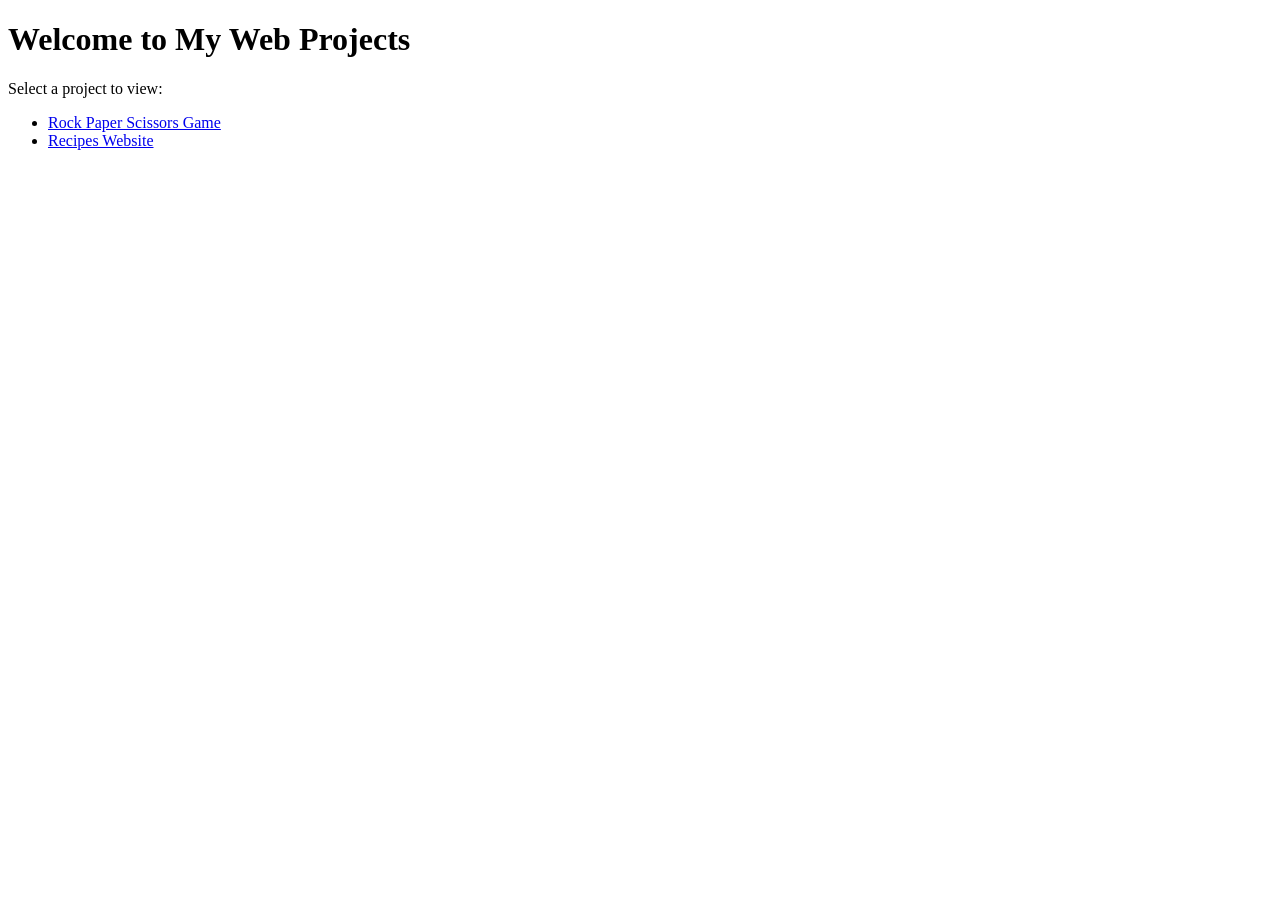
<file: index.html>
<!DOCTYPE html>
<html lang="en">
<head>
    <meta charset="UTF-8">
    <meta name="viewport" content="width=device-width, initial-scale=1.0">
    <title>My Projects</title>
</head>
<body>
    <h1>Welcome to My Web Projects</h1>
    <p>Select a project to view:</p>
    
    <ul>
        <li><a href="./Game(Rock,Paper,Scissor)/index.html">Rock Paper Scissors Game</a></li>
        <li><a href="./FoodRecipes/index.html">Recipes Website</a></li>
    </ul>
</body>
</html>
</file>
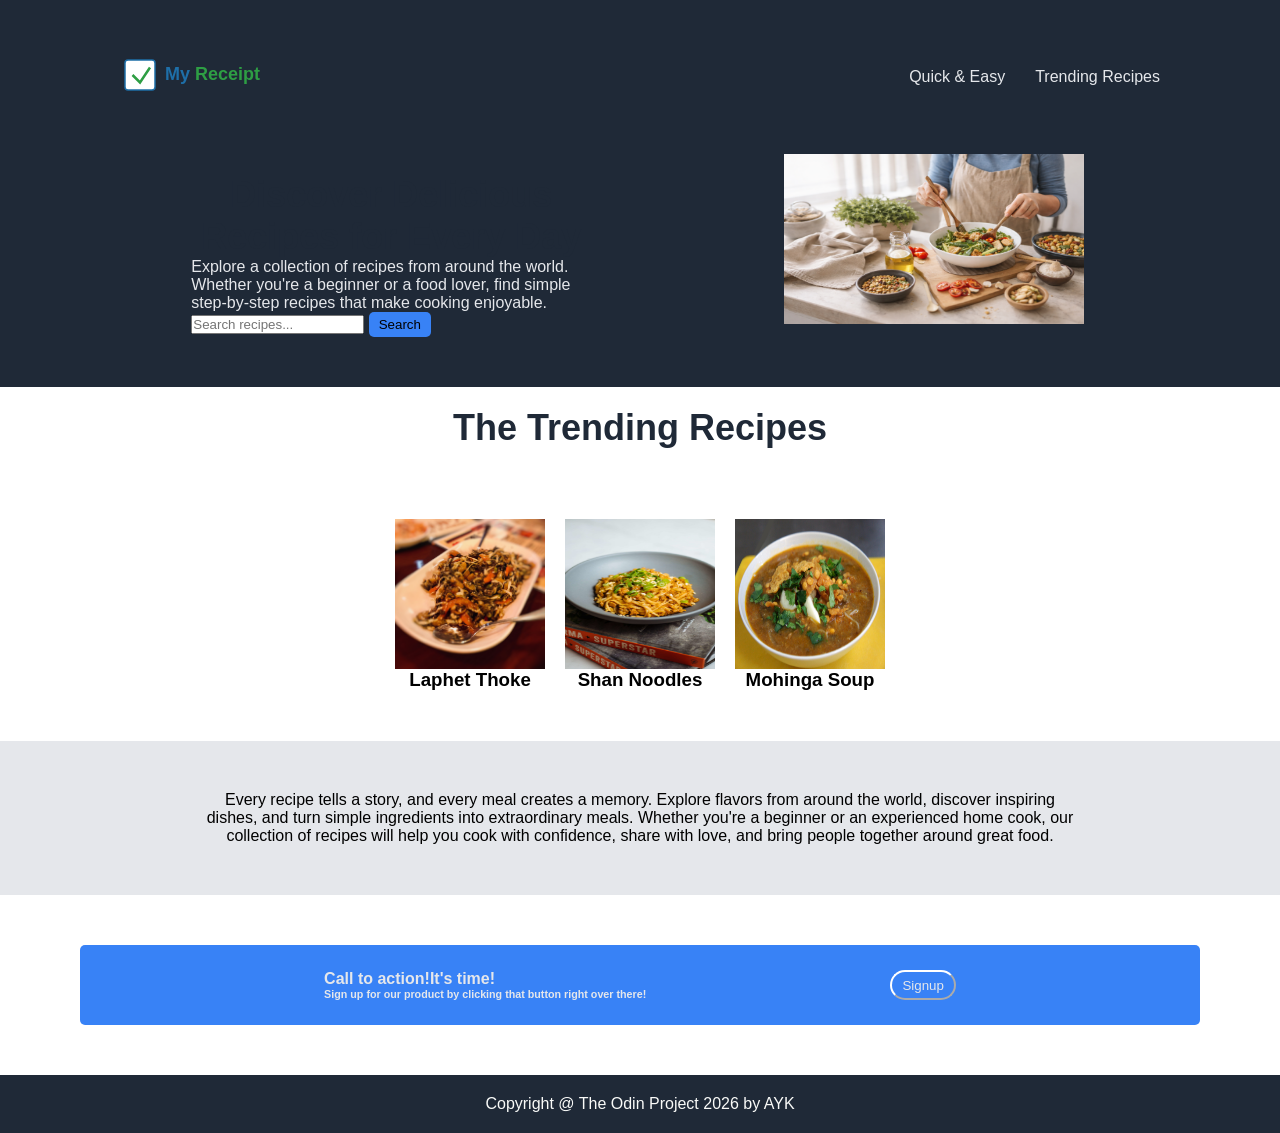
<file: FoodRecipes/index.html>
<!DOCTYPE html>
<html lang="en">
<head>
    <meta charset="UTF-8">
    <meta name="viewport" content="width=device-width, initial-scale=1.0">
    <title>Odin Recipes</title>
    <link rel="stylesheet" href="./recipes.css">
</head>
<body>

    <!--Navigation bar-->
    <nav >
        
        <ul class="nav-links">
            <li class="logo"><img src ="./logo.svg" width="150px" height="150px" alt="logo with note& pencil"></li>
            <li><a href="./recipes/Lahpet.html">Quick & Easy</a></li>
            <li><a href="./recipes/shan.html">Trending Recipes</a></li>
        </ul>
    </nav>

    <!--header-->
    <header>
        <div class="info">
            <h1>
                Discover Delicious Recipes for Every Day
            </h1>
            <p>
            Explore a collection of recipes from around the world. 
            Whether you're a beginner or a food lover, find simple step-by-step recipes that make cooking enjoyable.
            </p>
            <input type="text" placeholder="Search recipes..." >
            <button>Search</button>
        </div>
        <div class="header-Img">
            <img src="./header.png" width="300px" height="170px" alt="chef preparing meal on the table">
         </div>

    </header>


    <!--main-->  
   <main>
        <h1>The Trending Recipes</h1> 

           <div class="wrapper">
                <div>
                   
                    <a href="./recipes/Lahpet.html"> <img src="./Laphet Thoke.png" width="150px" height="150px" alt="Tea Leaf salad on the white plate with two spoons"></a>
                    <h3>Laphet Thoke</h3>
                </div>
                <div>
                    
                    <a href="./recipes/shan.html"><img src="./Shannoodle.jpg" width="150px" height="150px" alt="Shan Noodle on the plate "></a>
                    <h3>Shan Noodles</h3>
                </div>
                <div>
                    <a href="./recipes/mohinga.html"><img src="./mohinga.jpg" width="150px" height="150px" alt="Mohinga Soup on the white plate "></a>
                    <h3>Mohinga Soup</h3>
                </div>
            </div>

            <section class="quote">
                <p >
                        Every recipe tells a story, and every meal creates a memory. Explore flavors from around the world, discover inspiring dishes, and turn simple ingredients into extraordinary meals. Whether you're a beginner or an experienced home cook, our collection of recipes will help you cook with confidence, share with love, and bring people together around great food.  
                </p>
            </section>

            <section class="signup">
                <div>
                    <h4>Call to action!It's time!</h4>
                    <h6>Sign up for our product by clicking that button right over there!</h6>
                </div>
                <button>Signup</button>
            </section>

    </main> 

    <footer>
        <p>Copyright @ The Odin Project 2026 by AYK</p>
    </footer>
    
</body>
</html>
</file>
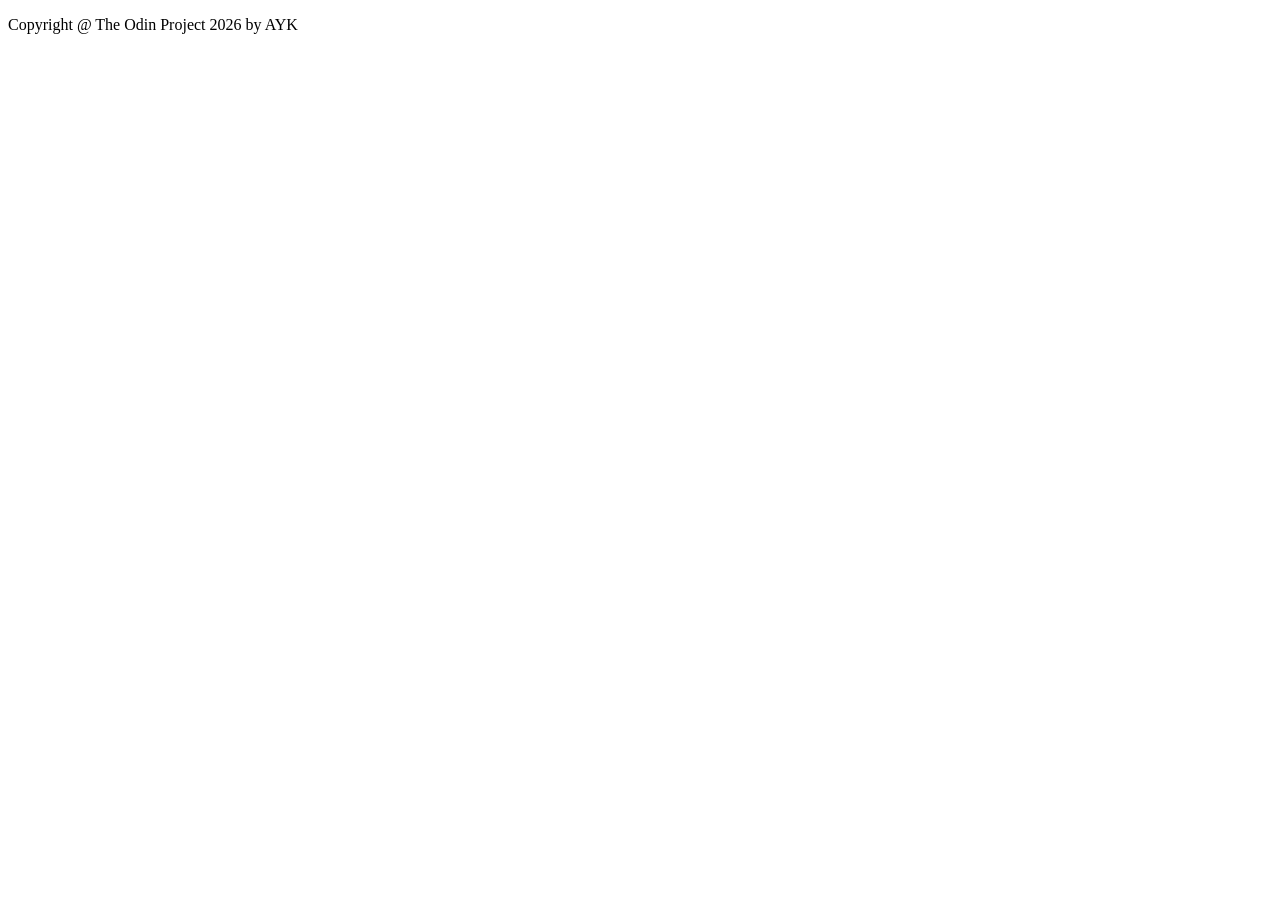
<file: Game(Rock,Paper,Scissor)/index.html>
<!DOCTYPE html>
<html lang="en">
<head>
    <meta charset="UTF-8">
    <meta name="viewport" content="width=device-width, initial-scale=1.0">
    <title>Rock,Paper,Scissor Game</title>
</head>
<body>

    <footer>
        <p>Copyright @ The Odin Project 2026 by AYK</p>
    </footer>
    <script src="game.js"></script>
    
</body>
</html>
</file>
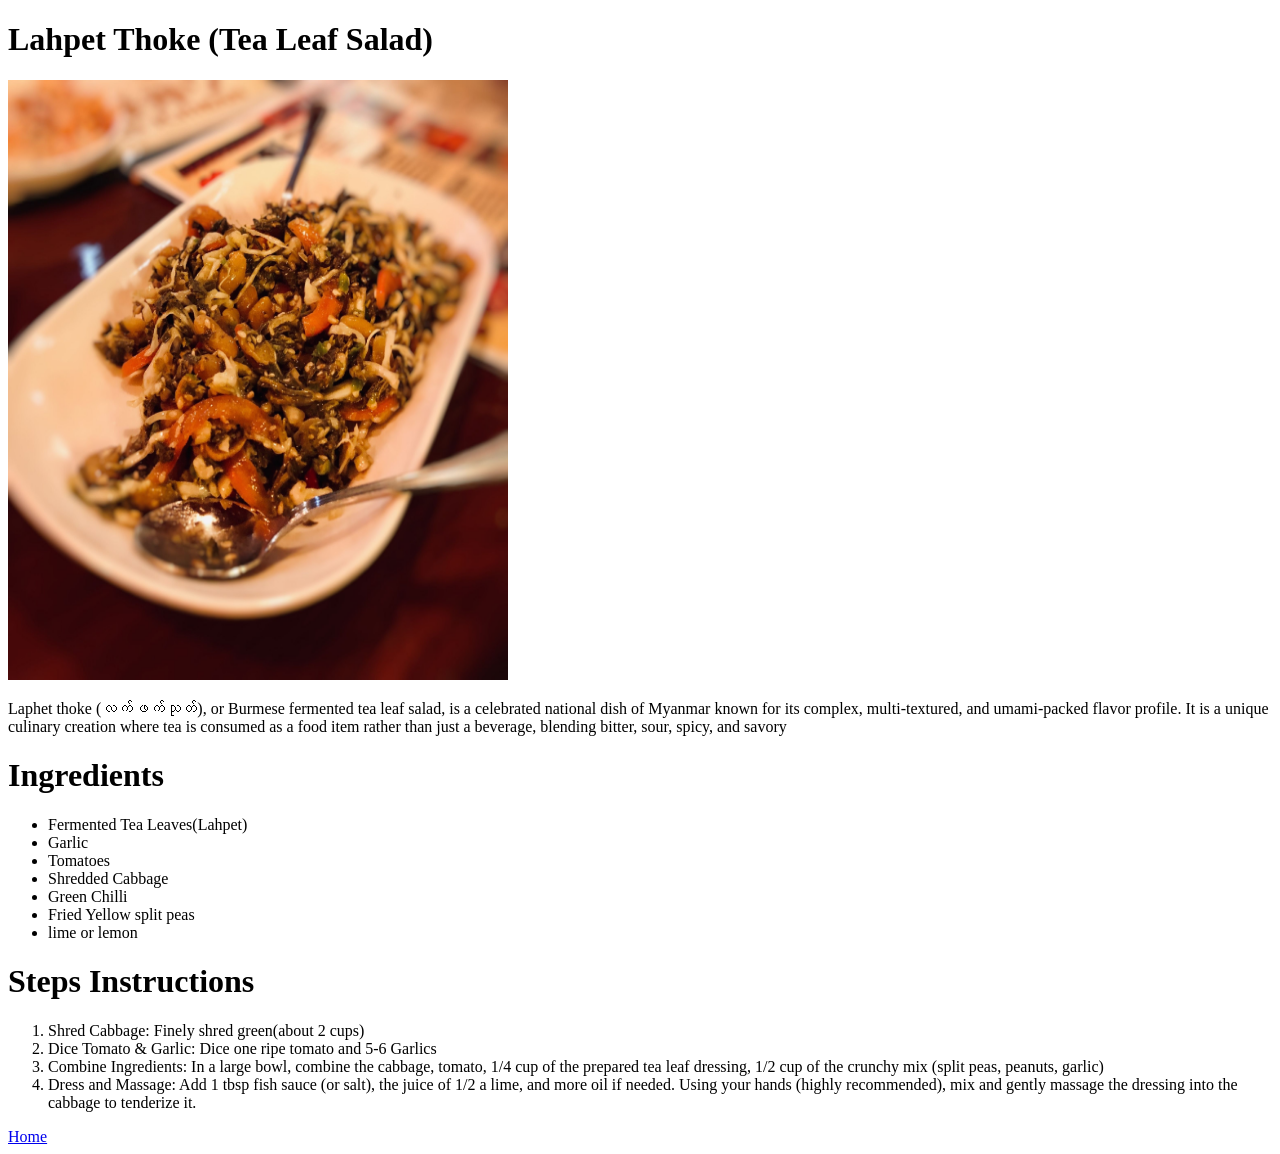
<file: recipes/Lahpet.html>
<!DOCTYPE html>
<html lang="en">
<head>
    <meta charset="UTF-8">
    <meta name="viewport" content="width=device-width, initial-scale=1.0">
    <title>Lahpet Thoke (Tea Leaf Salad)</title>
</head>
<body>
    <h1>Lahpet Thoke (Tea Leaf Salad)</h1>
    <img src="../Laphet Thoke.png" width="500px" height="600px" alt="Tea Leaf salad on the white plate with two spoons">
    <p>Laphet thoke (လက်ဖက်သုတ်), or Burmese fermented tea leaf salad, is a celebrated national dish of Myanmar known for its complex, multi-textured, and umami-packed flavor profile. It is a unique culinary creation where tea is consumed as a food item rather than just a beverage, blending bitter, sour, spicy, and savory</p>
    <h1>Ingredients</h1>
    <ul>
        <li>Fermented Tea Leaves(Lahpet)</li>
        <li>Garlic</li>
        <li>Tomatoes</li>
        <li>Shredded Cabbage</li>
        <li>Green Chilli</li>
        <li>Fried Yellow split peas</li>
        <li>lime or lemon</li>
    </ul>
    <h1>Steps Instructions</h1>
    <ol>
        <li>Shred Cabbage: Finely shred green(about 2 cups)</li>
        <li>Dice Tomato & Garlic: Dice one ripe tomato and 5-6 Garlics</li>
        <li>Combine Ingredients: In a large bowl, combine the cabbage, tomato, 1/4 cup of the prepared tea leaf dressing, 1/2 cup of the crunchy mix (split peas, peanuts, garlic)</li>
        <li>Dress and Massage: Add 1 tbsp fish sauce (or salt), the juice of 1/2 a lime, and more oil if needed. Using your hands (highly recommended), mix and gently massage the dressing into the cabbage to tenderize it.</li>

    </ol>
    <footer>
        <a href="../index.html">Home</a>
    </footer>
</body>
</html>
</file>
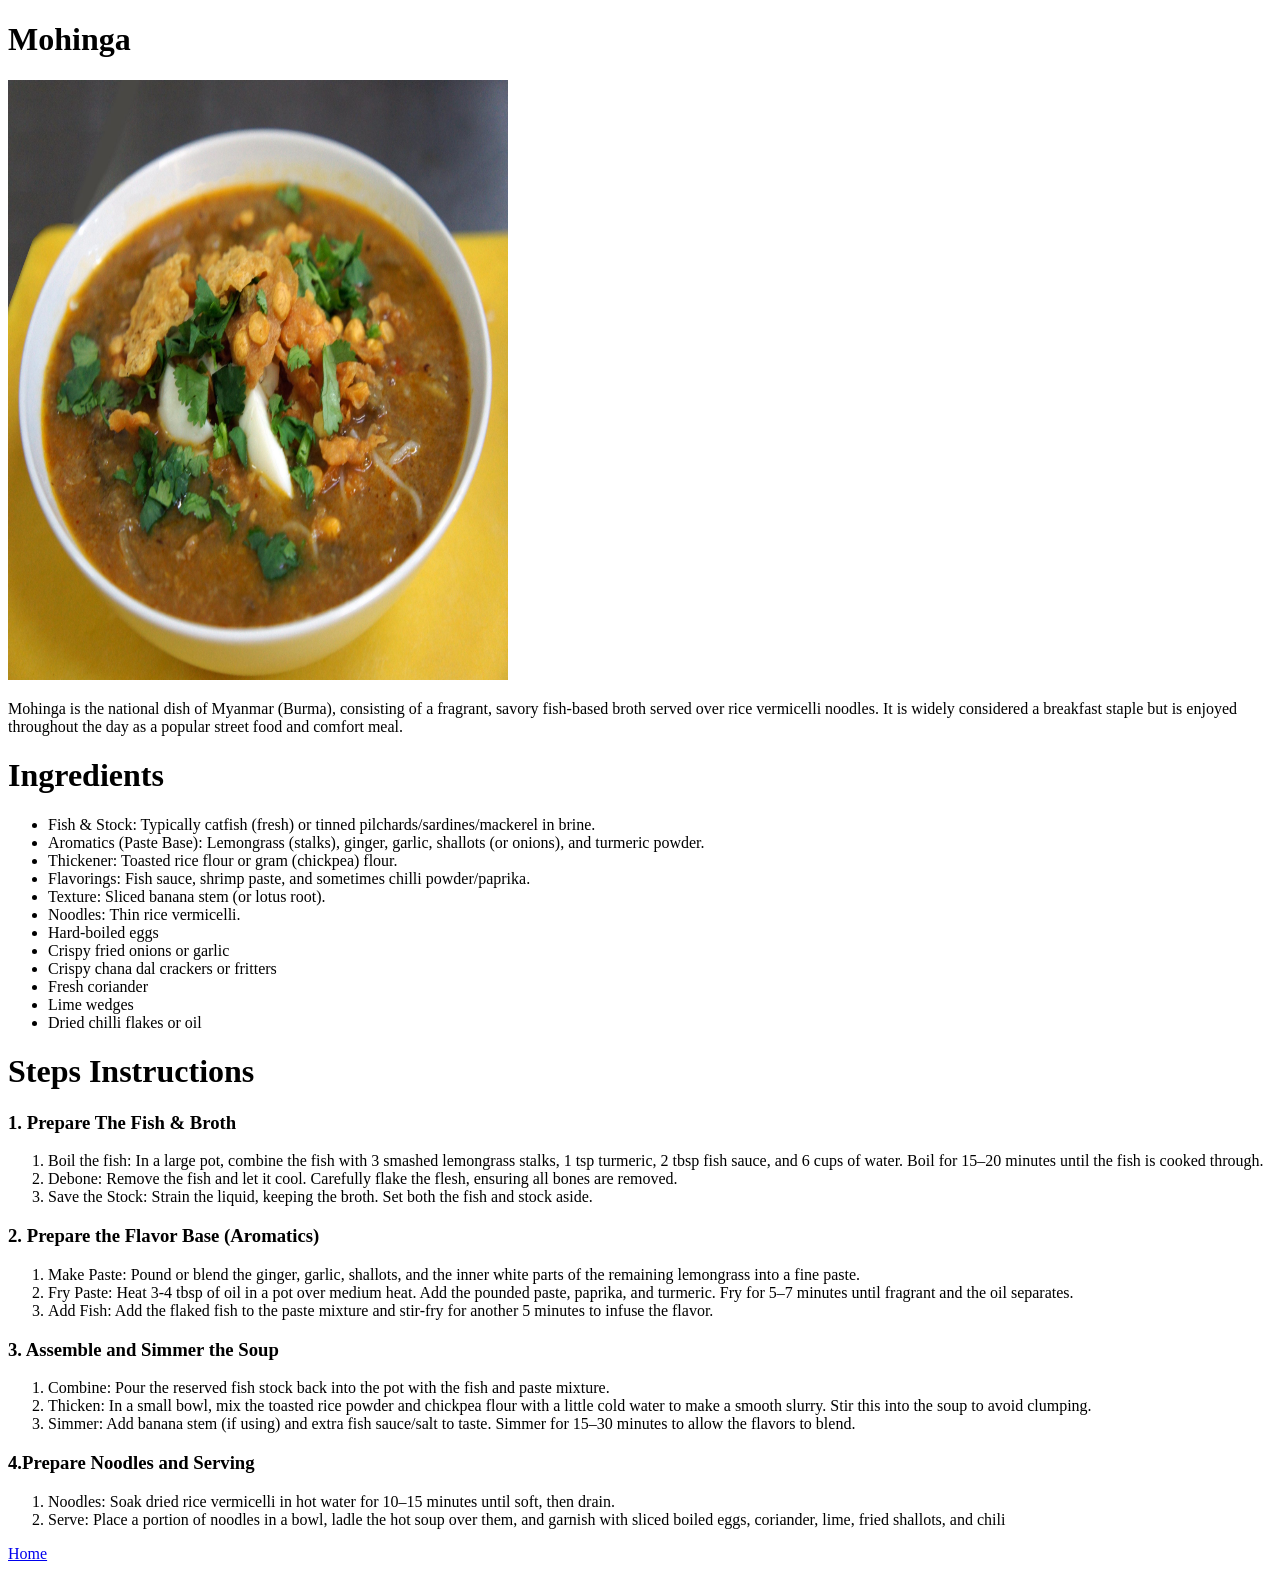
<file: recipes/mohinga.html>
<!DOCTYPE html>
<html lang="en">
<head>
    <meta charset="UTF-8">
    <meta name="viewport" content="width=device-width, initial-scale=1.0">
    <title>Mohinga</title>
</head>
<body>
    <h1>Mohinga</h1>
    <img src="../mohinga.jpg" width="500px" height="600px" alt="Mohinga Soup on the white plate ">
    <p>
        Mohinga is the national dish of Myanmar (Burma), consisting of a fragrant, savory fish-based broth served over rice vermicelli noodles. It is widely considered a breakfast staple but is enjoyed throughout the day as a popular street food and comfort meal.
    </p>
    <h1>Ingredients</h1>
    <ul>
        <li>Fish & Stock: Typically catfish (fresh) or tinned pilchards/sardines/mackerel in brine.</li>
        <li>Aromatics (Paste Base): Lemongrass (stalks), ginger, garlic, shallots (or onions), and turmeric powder.</li>
        <li>Thickener: Toasted rice flour or gram (chickpea) flour.</li>
        <li>Flavorings: Fish sauce, shrimp paste, and sometimes chilli powder/paprika.</li>
        <li>Texture: Sliced banana stem (or lotus root).</li>
        <li>Noodles: Thin rice vermicelli.</li>
        <li>Hard-boiled eggs</li>
        <li>Crispy fried onions or garlic</li>
        <li>Crispy chana dal crackers or fritters</li>
        <li>Fresh coriander</li>
        <li>Lime wedges</li>
        <li>Dried chilli flakes or oil</li>
    </ul>
    <h1>Steps Instructions</h1>
    <h3>1. Prepare The Fish & Broth</h3>
    <ol>
        <li>Boil the fish: In a large pot, combine the fish with 3 smashed lemongrass stalks, 1 tsp turmeric, 2 tbsp fish sauce, and 6 cups of water. Boil for 15–20 minutes until the fish is cooked through.</li>
        <li>Debone: Remove the fish and let it cool. Carefully flake the flesh, ensuring all bones are removed. </li>
        <li>Save the Stock: Strain the liquid, keeping the broth. Set both the fish and stock aside.</li>
    </ol>
    <h3>2. Prepare the Flavor Base (Aromatics)</h3>
    <ol>
        <li>Make Paste: Pound or blend the ginger, garlic, shallots, and the inner white parts of the remaining lemongrass into a fine paste.</li>
        <li>Fry Paste: Heat 3-4 tbsp of oil in a pot over medium heat. Add the pounded paste, paprika, and turmeric. Fry for 5–7 minutes until fragrant and the oil separates. </li>
        <li>Add Fish: Add the flaked fish to the paste mixture and stir-fry for another 5 minutes to infuse the flavor.</li>
    </ol>
    <h3>3. Assemble and Simmer the Soup</h3>
    <ol>
        <li>Combine: Pour the reserved fish stock back into the pot with the fish and paste mixture.</li>
        <li>Thicken: In a small bowl, mix the toasted rice powder and chickpea flour with a little cold water to make a smooth slurry. Stir this into the soup to avoid clumping. </li>
        <li>Simmer: Add banana stem (if using) and extra fish sauce/salt to taste. Simmer for 15–30 minutes to allow the flavors to blend.</li>
    </ol>
    <h3>4.Prepare Noodles and Serving </h3>
    <ol>
        <li>Noodles: Soak dried rice vermicelli in hot water for 10–15 minutes until soft, then drain.</li>
        <li>Serve: Place a portion of noodles in a bowl, ladle the hot soup over them, and garnish with sliced boiled eggs, coriander, lime, fried shallots, and chili</li>
    </ol>
  
    <footer>
        <a href="../index.html">Home</a>
    </footer>
    
</body>
</html>
</file>
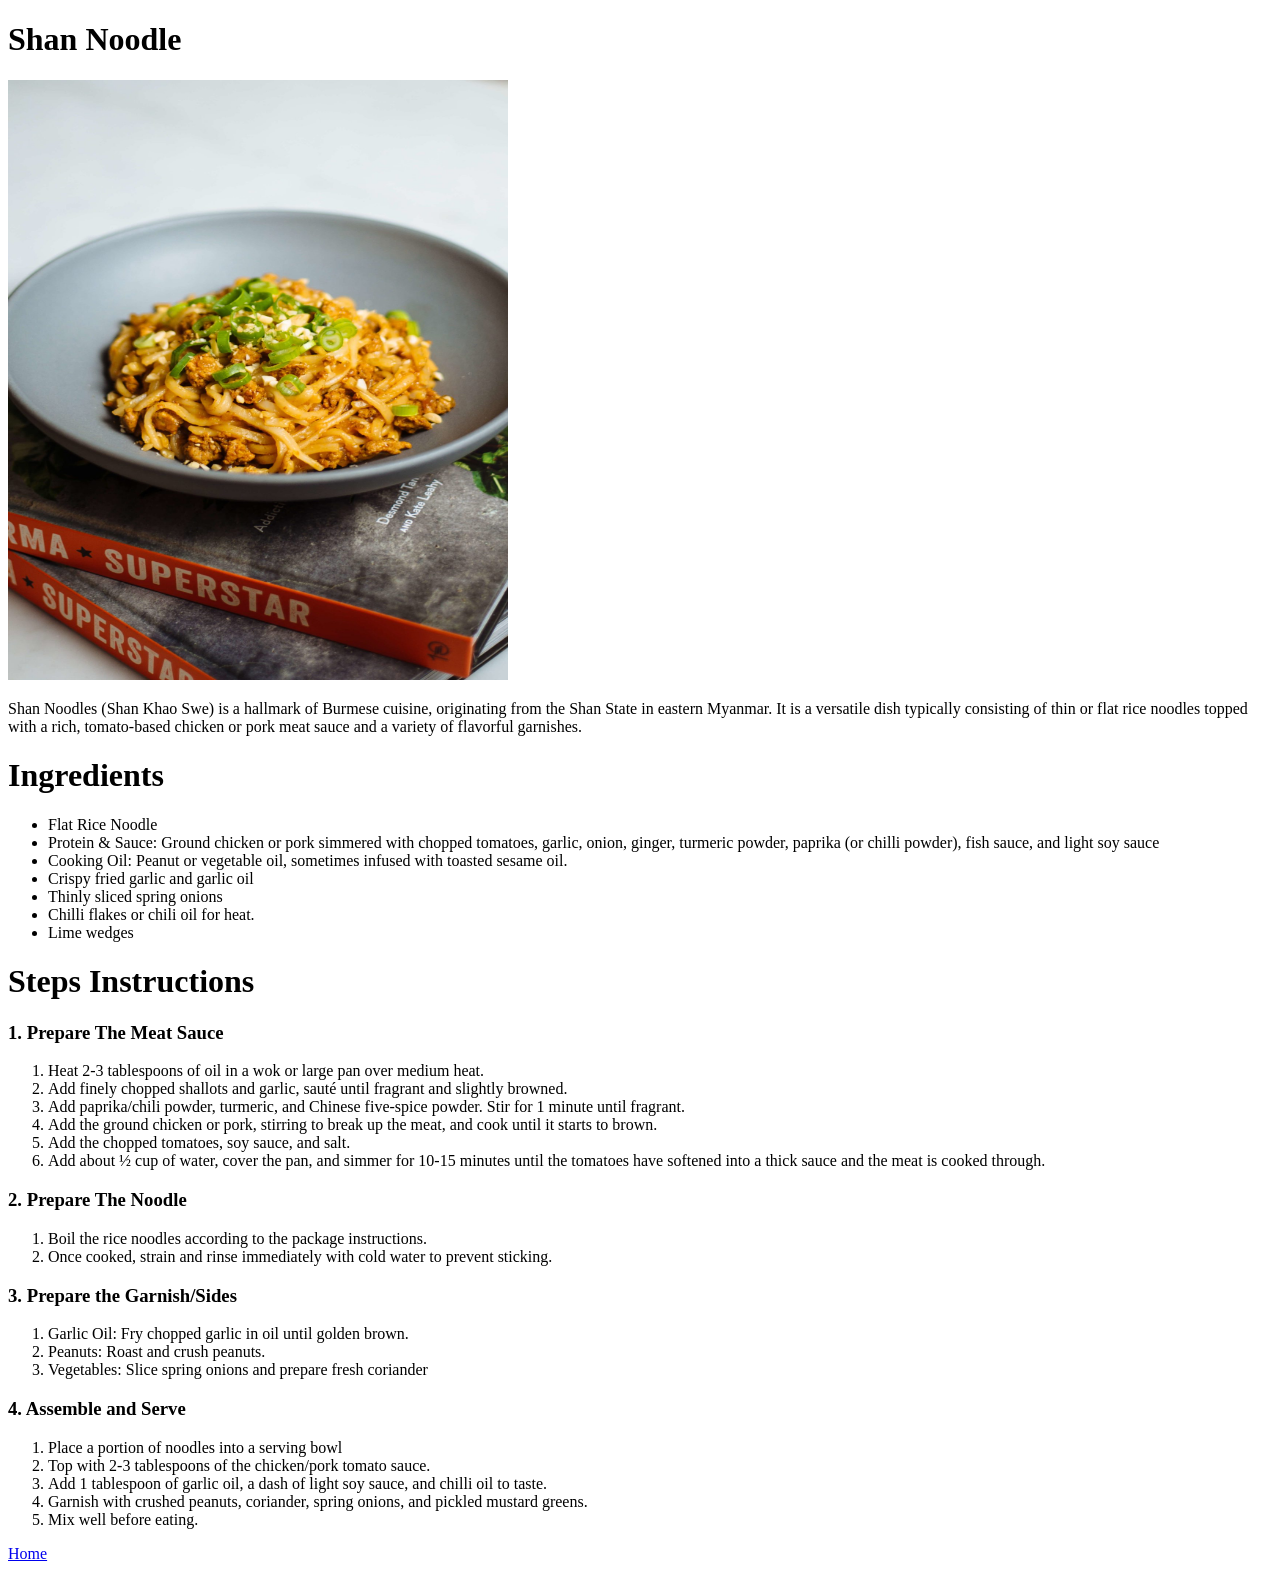
<file: recipes/shan.html>
<!DOCTYPE html>
<html lang="en">
<head>
    <meta charset="UTF-8">
    <meta name="viewport" content="width=device-width, initial-scale=1.0">
    <title>Shan Noodle</title>
</head>
<body>
    <h1>Shan Noodle</h1>
    <img src="../Shannoodle.jpg" width="500px" height="600px" alt="Shan Noodle on the plate ">
    <p>
        Shan Noodles (Shan Khao Swe) is a hallmark of Burmese cuisine, originating from the Shan State in eastern Myanmar. It is a versatile dish typically consisting of thin or flat rice noodles topped with a rich, tomato-based chicken or pork meat sauce and a variety of flavorful garnishes.
    </p>
    <h1>Ingredients</h1>
    <ul>
        <li>Flat Rice Noodle</li>
        <li>Protein & Sauce: Ground chicken or pork simmered with chopped tomatoes, garlic, onion, ginger, turmeric powder, paprika (or chilli powder), fish sauce, and light soy sauce</li>
        <li>Cooking Oil: Peanut or vegetable oil, sometimes infused with toasted sesame oil.</li>
        <li>Crispy fried garlic and garlic oil</li>
        <li>Thinly sliced spring onions</li>
        <li>Chilli flakes or chili oil for heat.</li>
        <li>Lime wedges</li>
    </ul>
    <h1>Steps Instructions</h1>
    <h3>1. Prepare The Meat Sauce</h3>
    <ol>
        <li>Heat 2-3 tablespoons of oil in a wok or large pan over medium heat.</li>
        <li>Add finely chopped shallots and garlic, sauté until fragrant and slightly browned. </li>
        <li>Add paprika/chili powder, turmeric, and Chinese five-spice powder. Stir for 1 minute until fragrant.</li>
        <li>Add the ground chicken or pork, stirring to break up the meat, and cook until it starts to brown.</li>
        <li>Add the chopped tomatoes, soy sauce, and salt.</li>
        <li>Add about ½ cup of water, cover the pan, and simmer for 10-15 minutes until the tomatoes have softened into a thick sauce and the meat is cooked through. </li> 
    </ol>
    <h3>2. Prepare The Noodle</h3>
    <ol>
        <li>Boil the rice noodles according to the package instructions.</li>
        <li>Once cooked, strain and rinse immediately with cold water to prevent sticking. </li>
    </ol>
    <h3>3. Prepare the Garnish/Sides</h3>
    <ol>
        <li>Garlic Oil: Fry chopped garlic in oil until golden brown.</li>
        <li>Peanuts: Roast and crush peanuts. </li>
        <li>Vegetables: Slice spring onions and prepare fresh coriander</li>
    </ol>
    <h3>4. Assemble and Serve</h3>
    <ol>
        <li>Place a portion of noodles into a serving bowl</li>
        <li>Top with 2-3 tablespoons of the chicken/pork tomato sauce.</li>
        <li>Add 1 tablespoon of garlic oil, a dash of light soy sauce, and chilli oil to taste.</li>
        <li>Garnish with crushed peanuts, coriander, spring onions, and pickled mustard greens.</li>
        <li>Mix well before eating. </li>
    </ol>
    <footer>
        <a href="../index.html">Home</a>
    </footer>
    
</body>
</html>
</file>
<file: FoodRecipes/recipes.css>
*{
    padding:0px;
    margin:0px;
    box-sizing: border-box;
}

body{
    font-family:'Roboto',sans-serif;
    
}

h1{
    color: #F9FAF8;
    size: 48px;
    font-weight: 900;
}

nav{
    background-color:#1F2937;
    padding: 0px 120px;
}

.nav-links{
    display: flex;
    list-style: none;
    gap: 30px;
    align-items:center;
    justify-content: end;
    
}

li.logo{
    margin-right: auto;

}

.nav-links a{
    text-decoration: none;
    font:18px;
    color: #E5E7EB;
    transition:color 0.5s;
    
}

.nav-links a:hover{
    color: bisque;
}

header{
    display: flex;
    background-color:#1F2937;
    padding:0px 100px 50px 95px;
    justify-content:space-around;
    align-content: center;
   
}

.info{
    width: 400px;
    height: 170px;
    max-width: 100%;
    height: auto;
}

.info p{
    font:18px;
    color: #E5E7EB;
}

.header-Img {
    max-width: 100%;
    height: auto;
}

.info button{
    background-color:#3882F6;
    padding:5px 10px;
    border-radius: 5px;
    border: none;
}

h1{
    font-size: 36px;
    font-weight: 900;
    color: #1F2937;
    text-align: center;
    margin-top:20px;
}

.wrapper div img{
    display: block;
}

.wrapper div{
    text-align: center;
}


.wrapper{
    display: flex;
    gap:20px;
    justify-content: center;
    margin-top:70px;
}

section.quote{
    background-color:#E5E7EB;
    font: 30px #1F2937;
    padding:50px 200px;
    margin-top: 50px;
    text-align: center;
   
}


section.signup{
    display: flex;
    justify-content:space-evenly;
    background-color: #3882F6;
    padding:25px 0px;
    border-radius: 5px;
    margin:50px 80px;
    color:#E5E7EB;
}

section.signup button{
    padding:3px 10px;
    background-color:#3882F6;
    color:#E5E7EB;
    border-radius:15px;
    border-color:white;
}

footer{
    background-color: #1F2937;
    color: #F9FAF8;
    text-align: center;
    padding:20px;
}
</file>
